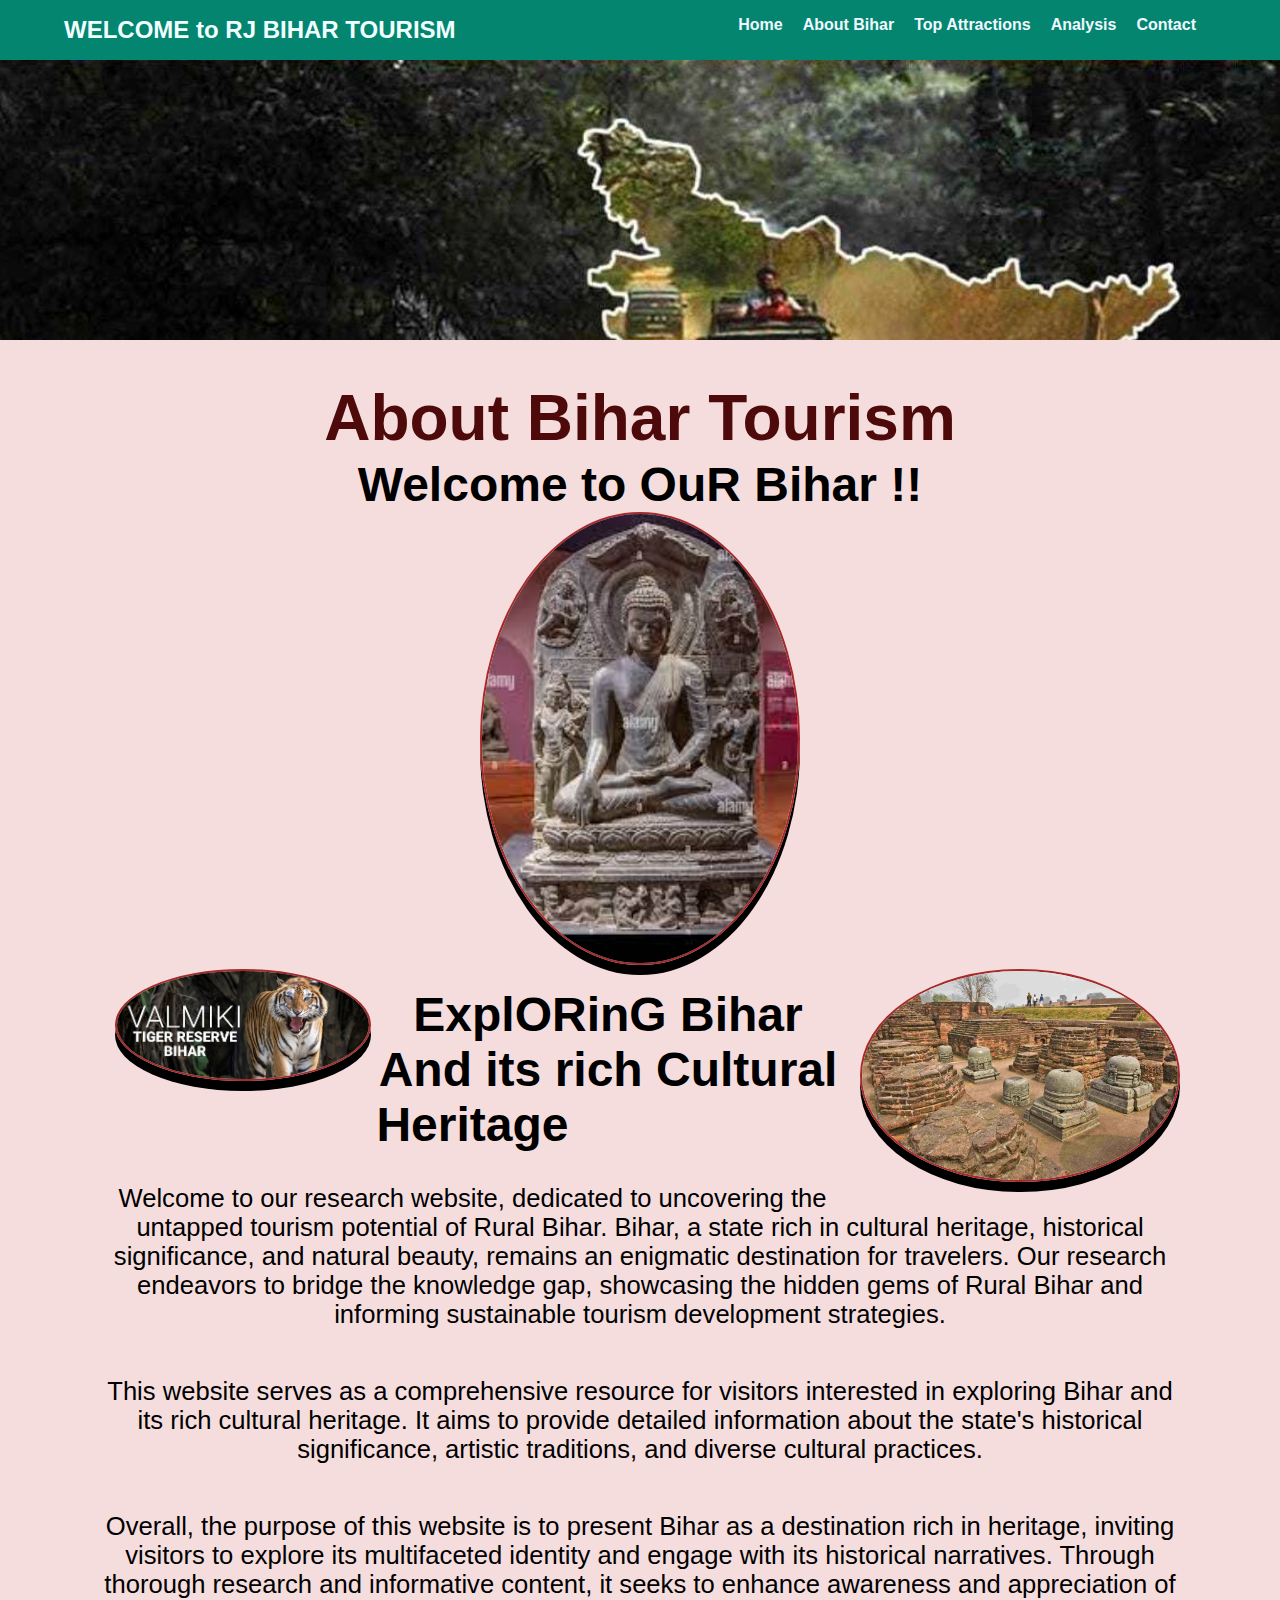
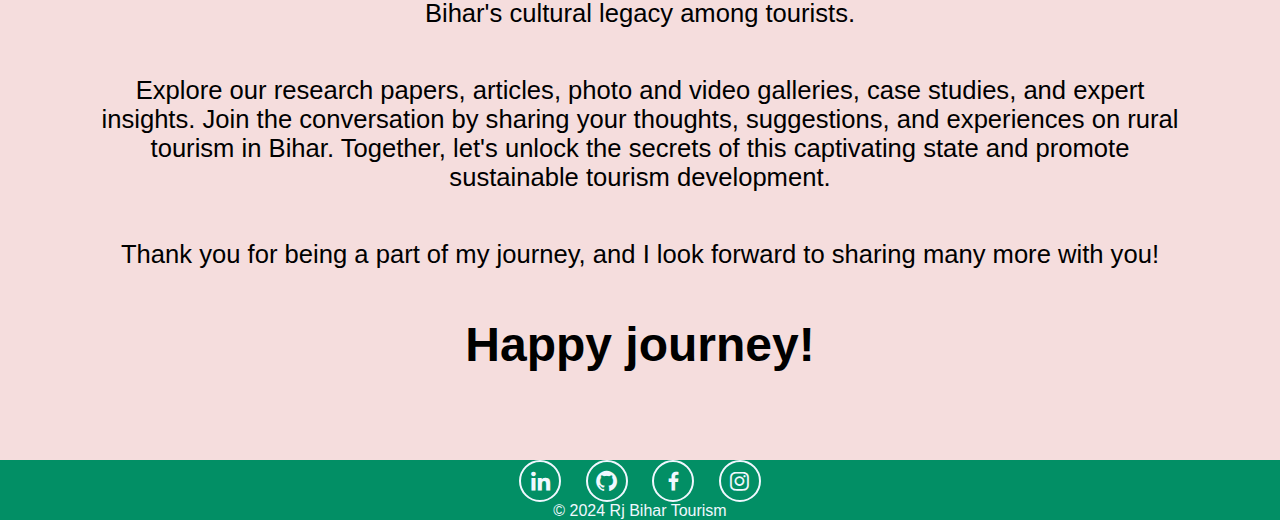
<file: about.html>
<!DOCTYPE html>
<html lang="en">

<head>
    <meta charset="UTF-8">
    <meta name="viewport" content="width=device-width, initial-scale=1.0">
    <link rel="stylesheet" href="https://cdnjs.cloudflare.com/ajax/libs/font-awesome/5.15.3/css/all.min.css">
    <link rel="stylesheet" href="rj.css">
    <link href='https://unpkg.com/boxicons@2.1.4/css/boxicons.min.css' rel='stylesheet'>
    <title> About</title>
</head>

<body>
    <header>
        <div class="container">
            <h1 class="logo">WELCOME to RJ BIHAR TOURISM</h1>
            
            <nav>
                <input type="checkbox" id="check">
                <label for="check" class="checkbtn">
                    <i class="fas fa-bars"></i>
                </label>
                <!-- <label class="logo">WELCOME to RJ BIHAR TOURISM</label> -->
                
                <ul >
                    <a href="index.html"><li>Home</li></a>
                    <a href="about.html"><li>About Bihar</li></a>
                    <a href="top_attractions.html"><li>Top Attractions</li></a>
                    <a href="analysis.html"><li>Analysis</li></a>
                    <a href="contact.html"><li>Contact</li></a>
                 </ul>
                 
        </nav>
    </div>
    </header>

    <!-- .........hero SECTION........ -->
    <section class="hero">
        <div class="hero-section"></div>
    </section>

    <section class="about" id="about">
        <div class="about-content">
            <h2 class="heading"> About Bihar Tourism</span>
            </h2>
            <h3 >Welcome to <strong>OuR Bihar</strong> !!<br></h3>
            <div class="about-img">
                <img src="buddha status.jpg" alt="About Image">
            </div>

                <div class="xy-img">
                    <img src="xy.jpg" alt="About Image">
                </div>
                <div class="xx-img">
                    <img src="valmiki.jpeg" alt="About Image">
                </div><br>
                <h3> ExplORinG Bihar <br> And its rich Cultural Heritage</h3>
                <p>Welcome to our research website, dedicated to uncovering the untapped tourism potential of Rural Bihar. Bihar, a state rich in cultural heritage, historical significance, and natural beauty, remains an enigmatic destination for travelers. Our research endeavors to bridge the knowledge gap, showcasing the hidden gems of Rural Bihar and informing sustainable tourism development strategies.
                  </p>
        <p>This website serves as a comprehensive resource for visitors interested in exploring Bihar and its rich cultural heritage. It aims to provide detailed information about the state's historical significance, artistic traditions, and diverse cultural practices.

        </p>
        <p>
            Overall, the purpose of this website is to present Bihar as a destination rich in heritage, inviting visitors to explore its multifaceted identity and engage with its historical narratives. Through thorough research and informative content, it seeks to enhance awareness and appreciation of Bihar's cultural legacy among tourists.
        </p>
        <p>Explore our research papers, articles, photo and video galleries, case studies, and expert insights. Join the conversation by sharing your thoughts, suggestions, and experiences on rural tourism in Bihar. Together, let's unlock the secrets of this captivating state and promote sustainable tourism development.
</p>
        
        <p>
            Thank you for being a part of my journey, and I look forward to sharing many more with you!
        </p>
        <p><h3>Happy journey!</h3></p>
        </div>



            </section>


                <footer class="footer">
                    <div class="social">
                        <a href="https://api.linkedin.com/login"><i class='bx bxl-linkedin'></i></a>
                        <a href="https://github.com/login?return_to=https%3A%2F%2Fgithub.com%2Ftopics%2Flogin"><i
                                class='bx bxl-github'></i></a>
                        <a href="https://en-gb.facebook.com/login.php/"><i class='bx bxl-facebook'></i></a>
                        <a
                            href="https://www.instagram.com/accounts/login/?next=https%3A%2F%2Fwww.instagram.com%2Faccounts%2Fonetap%2F%3F__coig_login%3D1"><i
                                class='bx bxl-instagram'></i></a>
                        <p class="copyright">&copy; 2024 Rj Bihar Tourism</p>
                    </div>
                </footer>
            
            </body>
            
            </html>
</file>
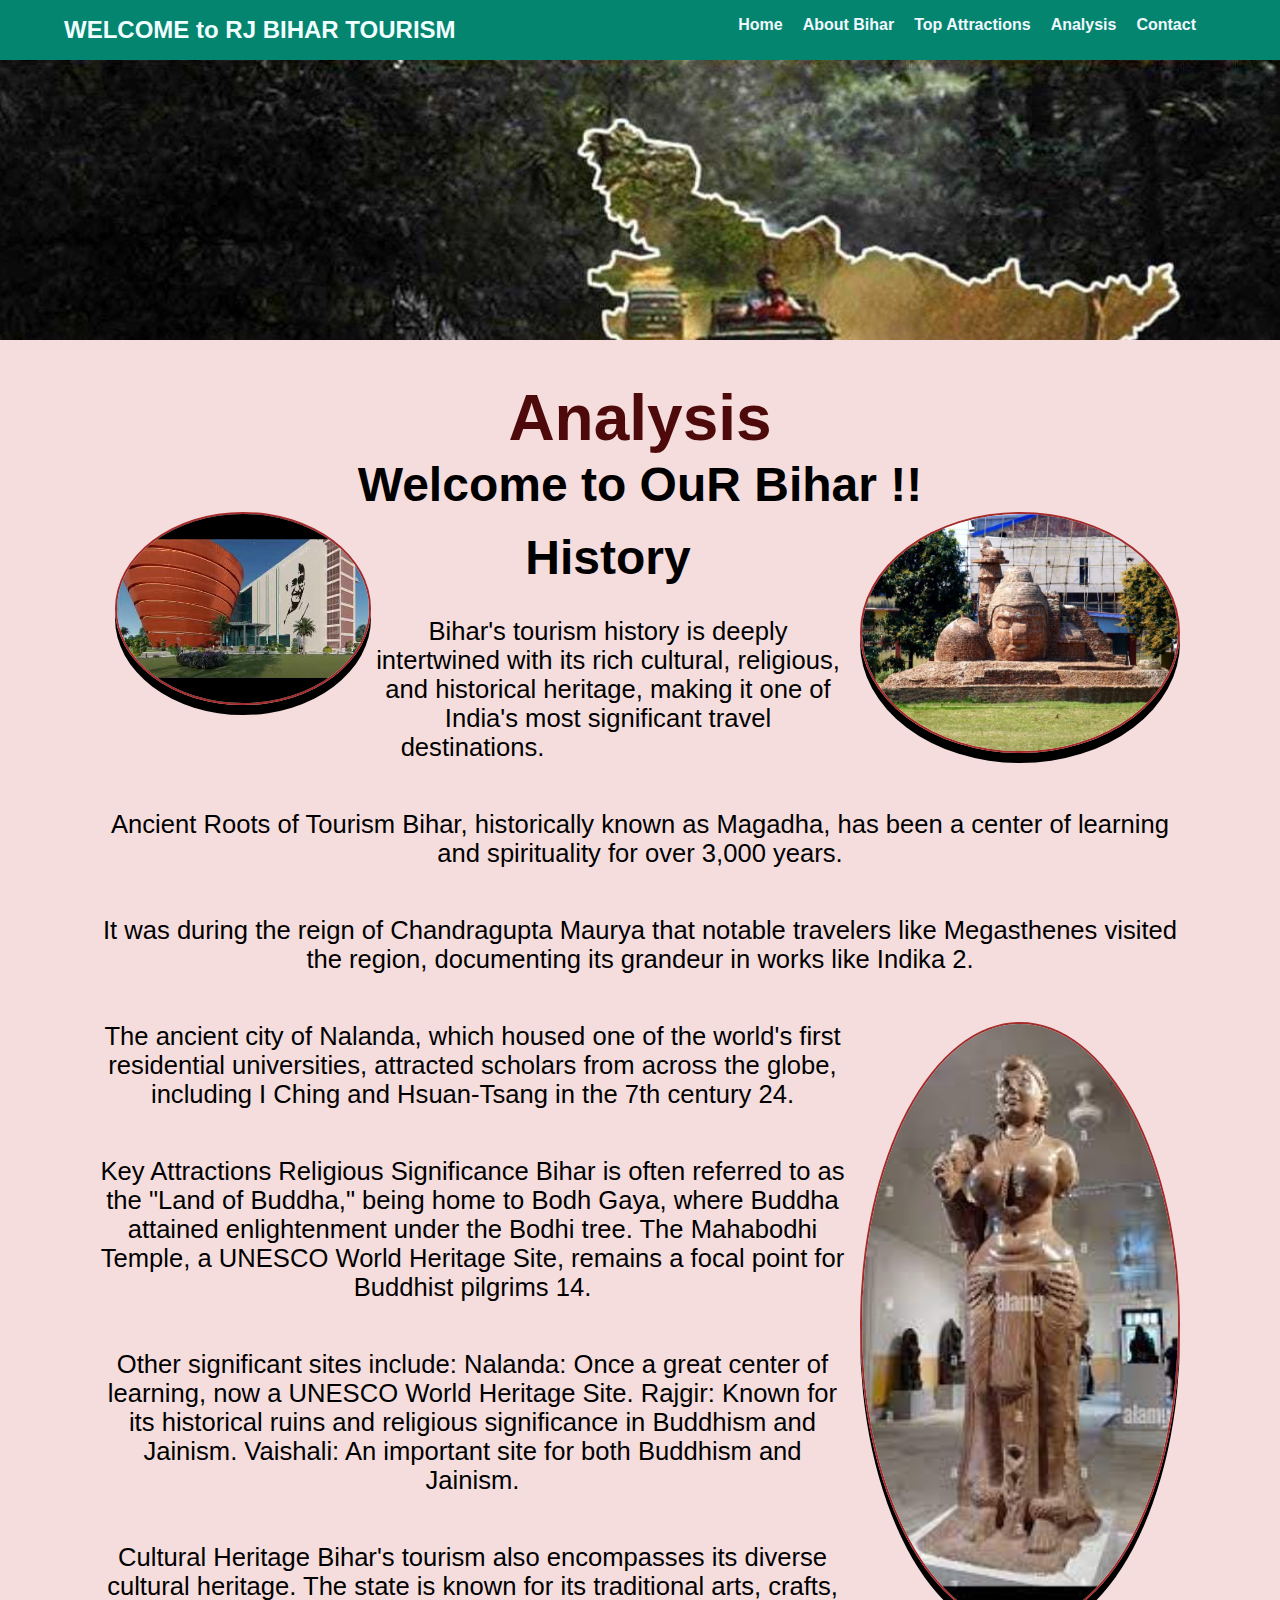
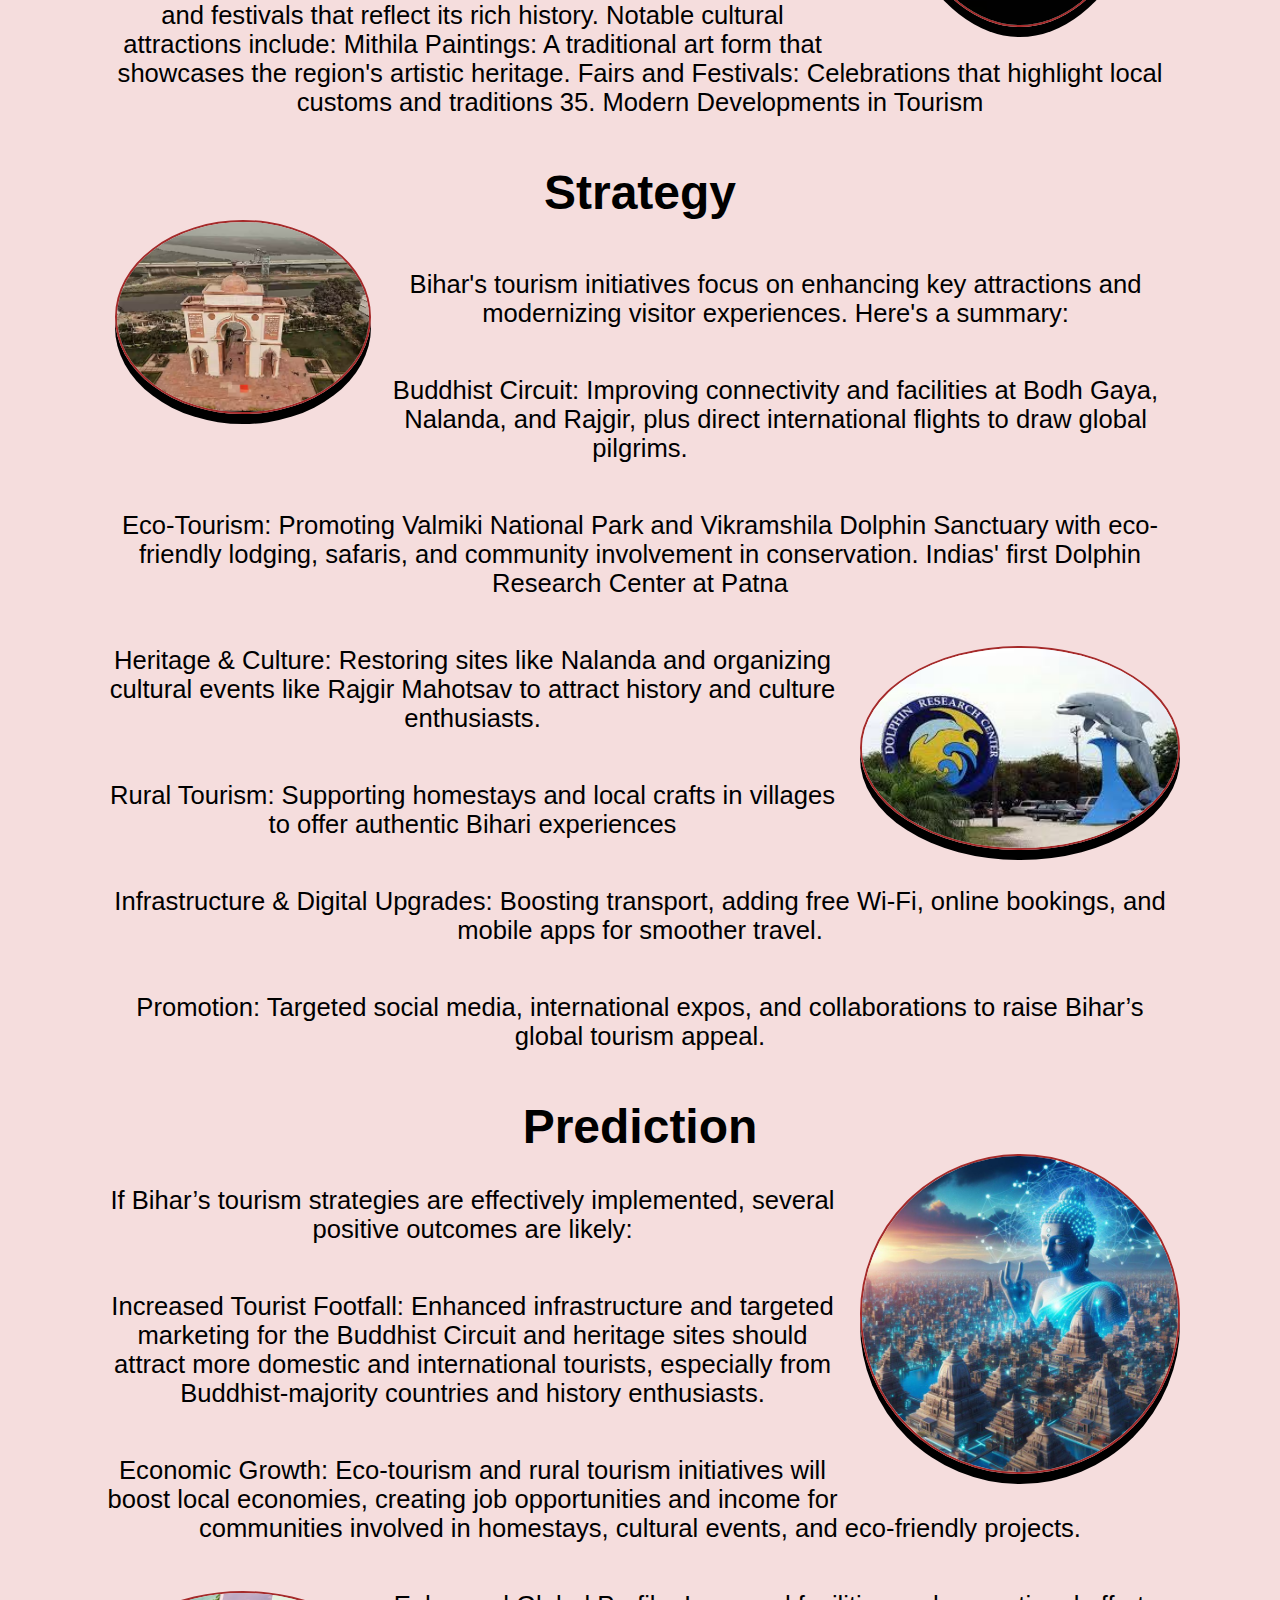
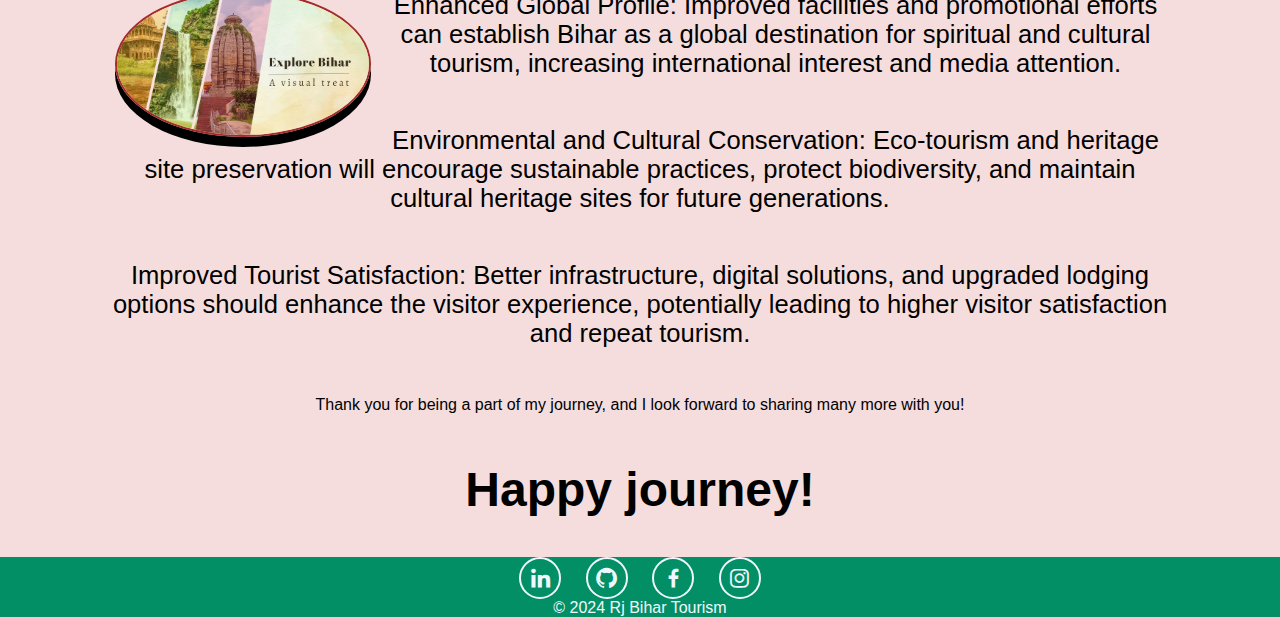
<file: analysis.html>
<!DOCTYPE html>
<html lang="en">

<head>
    <meta charset="UTF-8">
    <meta name="viewport" content="width=device-width, initial-scale=1.0">
    <link rel="stylesheet" href="https://cdnjs.cloudflare.com/ajax/libs/font-awesome/5.15.3/css/all.min.css">
    <link rel="stylesheet" href="rj.css">
    <link href='https://unpkg.com/boxicons@2.1.4/css/boxicons.min.css' rel='stylesheet'>
    <title> Analysis</title>
</head>

<body>
    <header>
        <div class="container">
            <h1 class="logo">WELCOME to RJ BIHAR TOURISM</h1>
            
            <nav>
                <input type="checkbox" id="check">
                <label for="check" class="checkbtn">
                    <i class="fas fa-bars"></i>
                </label>
                <!-- <label class="logo">WELCOME to RJ BIHAR TOURISM</label> -->
                
                <ul >
                    <a href="index.html"><li>Home</li></a>
                    <a href="about.html"><li>About Bihar</li></a>
                    <a href="top_attractions.html"><li>Top Attractions</li></a>
                    <a href="analysis.html"><li>Analysis</li></a>
                    <a href="contact.html"><li>Contact</li></a>
                 </ul>
                 
        </nav>
    </div>
    </header>

    <!-- .........hero SECTION........ -->
    <section class="hero">
        <div class="hero-section"></div>
    </section>

    <section class="about" id="about">
        <div class="about-content">
            <h2 class="heading"> Analysis</span>
            </h2>
            <h3 >Welcome to <strong>OuR Bihar</strong> !!<br></h3>
            <div class="xy-img">
                <img src="xx.jpg" alt="About Image">
            </div>
                
                <div class="xx-img">
                    <img src="bapu tower2.jpg" alt="About Image">
                </div><br>
                <h3> History</h3>
                <p>Bihar's tourism history is deeply intertwined with its rich cultural, religious, and historical heritage, making it one of India's most significant travel destinations.
                    </p>
                <p>Ancient Roots of Tourism
                    Bihar, historically known as Magadha, has been a center of learning and spirituality for over 3,000 years.</p>
                    <p>It was during the reign of Chandragupta Maurya that notable travelers like Megasthenes visited the region, documenting its grandeur in works like Indika 2.
                </p>
                <div class="xy-img">
                    <img src="mu.jpg" alt="About Image">
                </div>
                <p> The ancient city of Nalanda, which housed one of the world's first residential universities, attracted scholars from across the globe, including I Ching and Hsuan-Tsang in the 7th century 24.
                </p>
                    <P>Key Attractions
                    Religious Significance
                    Bihar is often referred to as the "Land of Buddha," being home to Bodh Gaya, where Buddha attained enlightenment under the Bodhi tree. The Mahabodhi Temple, a UNESCO World Heritage Site, remains a focal point for Buddhist pilgrims 14. 
                </p>
                <p>Other significant sites include:
                    Nalanda: Once a great center of learning, now a UNESCO World Heritage Site.
                    Rajgir: Known for its historical ruins and religious significance in Buddhism and Jainism.
                    Vaishali: An important site for both Buddhism and Jainism.
                    </p>
                    <p>Cultural Heritage
                        Bihar's tourism also encompasses its diverse cultural heritage. The state is known for its traditional arts, crafts, and festivals that reflect its rich history. Notable cultural attractions include:
                        Mithila Paintings: A traditional art form that showcases the region's artistic heritage.
                        Fairs and Festivals: Celebrations that highlight local customs and traditions 35.
                        Modern Developments in Tourism</p>
                <h3> Strategy</h3>
                <div class="xx-img">
                    <img src="sabhyatadarwar.avif" alt="About Image">
                </div><br>

        <p>
            Bihar's tourism initiatives focus on enhancing key attractions and modernizing visitor experiences. Here's a summary:

        </p>
        <p>Buddhist Circuit: Improving connectivity and facilities at Bodh Gaya, Nalanda, and Rajgir, plus direct international flights to draw global pilgrims.
        </p>

        <p>Eco-Tourism: Promoting Valmiki National Park and Vikramshila Dolphin Sanctuary with eco-friendly lodging, safaris, and community involvement in conservation.
        Indias' first Dolphin Research Center at Patna</p>
        <div class="xy-img">
            <img src="dolphin.jpg" alt="About Image">
        </div>
        <p>Heritage & Culture: Restoring sites like Nalanda and organizing cultural events like Rajgir Mahotsav to attract history and culture enthusiasts.
        </p>
        <p>Rural Tourism: Supporting homestays and local crafts in villages to offer authentic Bihari experiences</p>
        <p>Infrastructure & Digital Upgrades: Boosting transport, adding free Wi-Fi, online bookings, and mobile apps for smoother travel.
        </p>
        <p>Promotion: Targeted social media, international expos, and collaborations to raise Bihar’s global tourism appeal.</p>
        <p>
            <h3> Prediction</h3>
            <div class="xy-img">
                <img src="al.jpg" alt="About Image">
            </div>
            <p>If Bihar’s tourism strategies are effectively implemented, several positive outcomes are likely:
            </p>
            <p>Increased Tourist Footfall: Enhanced infrastructure and targeted marketing for the Buddhist Circuit and heritage sites should attract more domestic and international tourists, especially from Buddhist-majority countries and history enthusiasts.

            </p>
            <p>Economic Growth: Eco-tourism and rural tourism initiatives will boost local economies, creating job opportunities and income for communities involved in homestays, cultural events, and eco-friendly projects.
            </p>
            <div class="xx-img">
                <img src="exp.jpg" alt="About Image">
            </div>
            <p>Enhanced Global Profile: Improved facilities and promotional efforts can establish Bihar as a global destination for spiritual and cultural tourism, increasing international interest and media attention.
            </p>
            <p>
                Environmental and Cultural Conservation: Eco-tourism and heritage site preservation will encourage sustainable practices, protect biodiversity, and maintain cultural heritage sites for future generations.
                </p>
                <p>Improved Tourist Satisfaction: Better infrastructure, digital solutions, and upgraded lodging options should enhance the visitor experience, potentially leading to higher visitor satisfaction and repeat tourism.
                </p>
            Thank you for being a part of my journey, and I look forward to sharing many more with you!
        </p>
        
        <p><h3>Happy journey!</h3>
        </div>



            </section>


                <footer class="footer">
                    <div class="social">
                        <a href="https://api.linkedin.com/login"><i class='bx bxl-linkedin'></i></a>
                        <a href="https://github.com/login?return_to=https%3A%2F%2Fgithub.com%2Ftopics%2Flogin"><i
                                class='bx bxl-github'></i></a>
                        <a href="https://en-gb.facebook.com/login.php/"><i class='bx bxl-facebook'></i></a>
                        <a
                            href="https://www.instagram.com/accounts/login/?next=https%3A%2F%2Fwww.instagram.com%2Faccounts%2Fonetap%2F%3F__coig_login%3D1"><i
                                class='bx bxl-instagram'></i></a>
                        <p class="copyright">&copy; 2024 Rj Bihar Tourism</p>
                    </div>
                </footer>
            
            </body>
            
            </html>
</file>
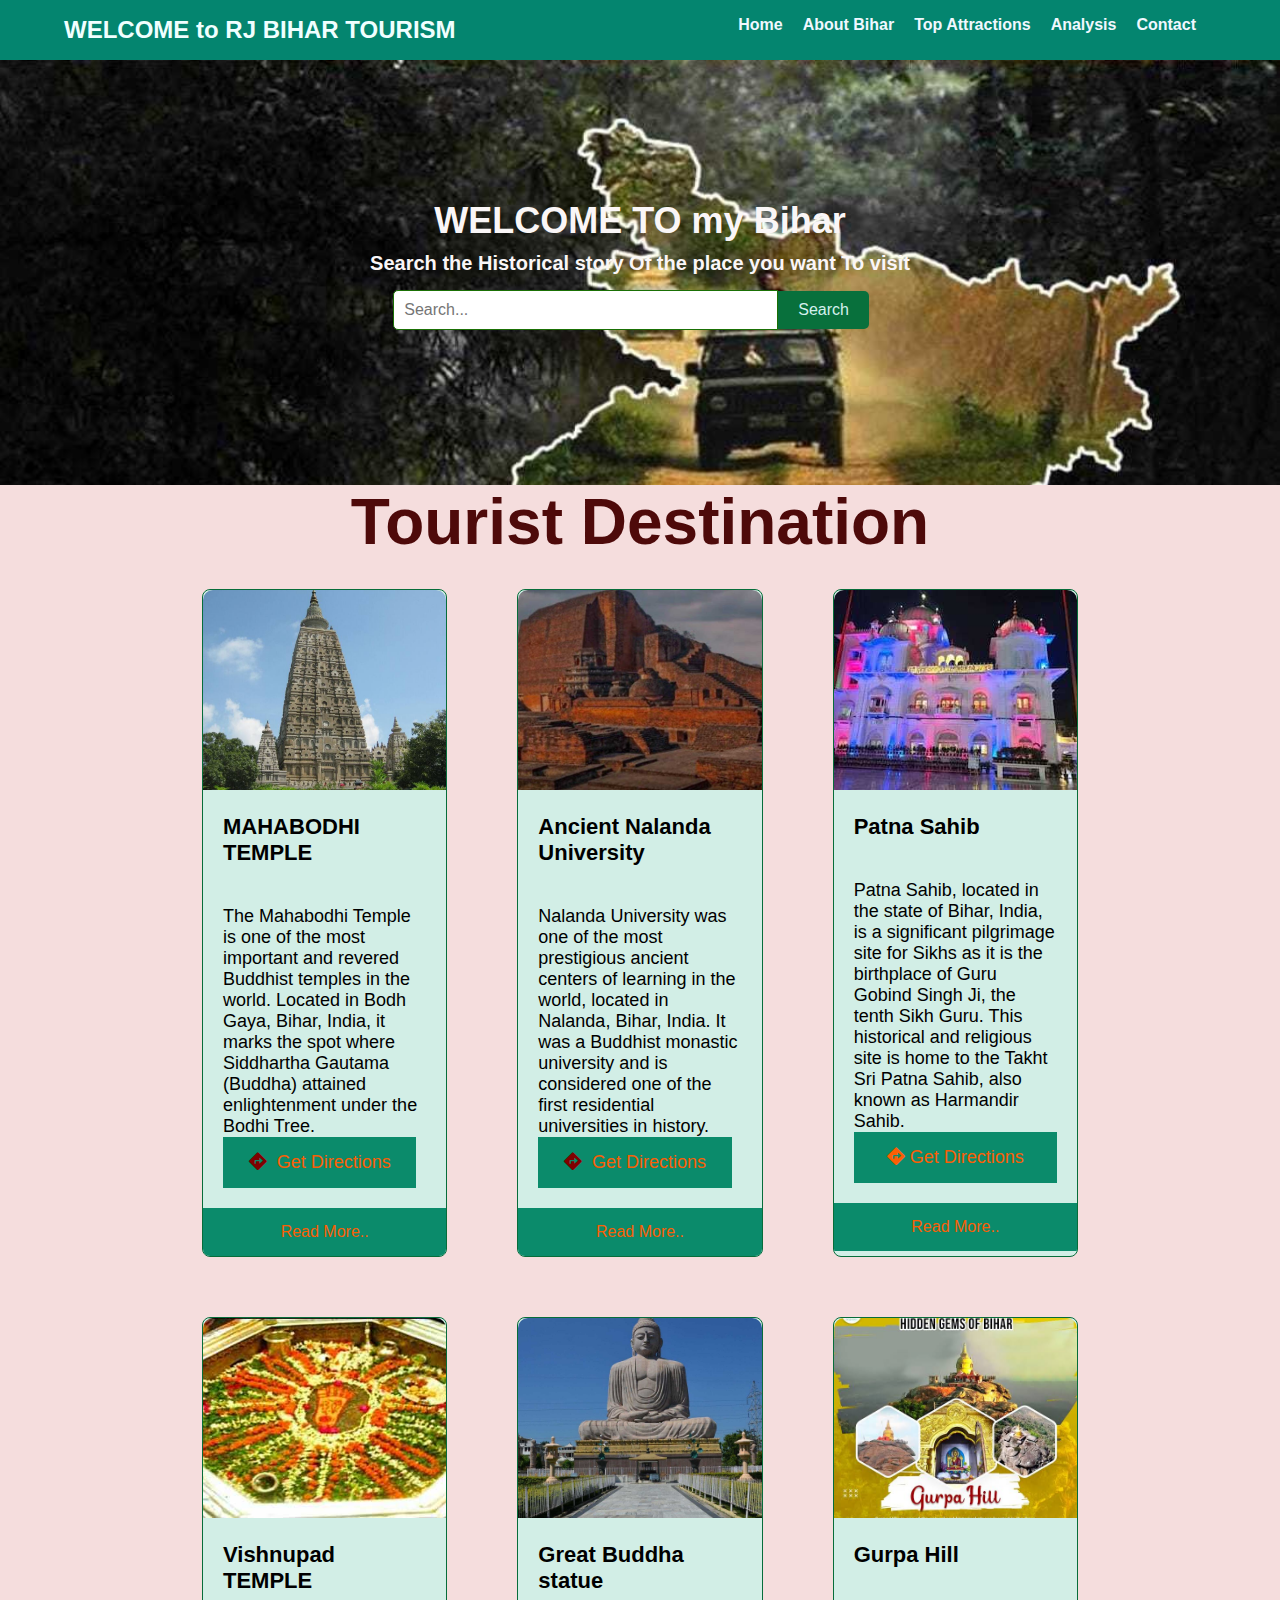
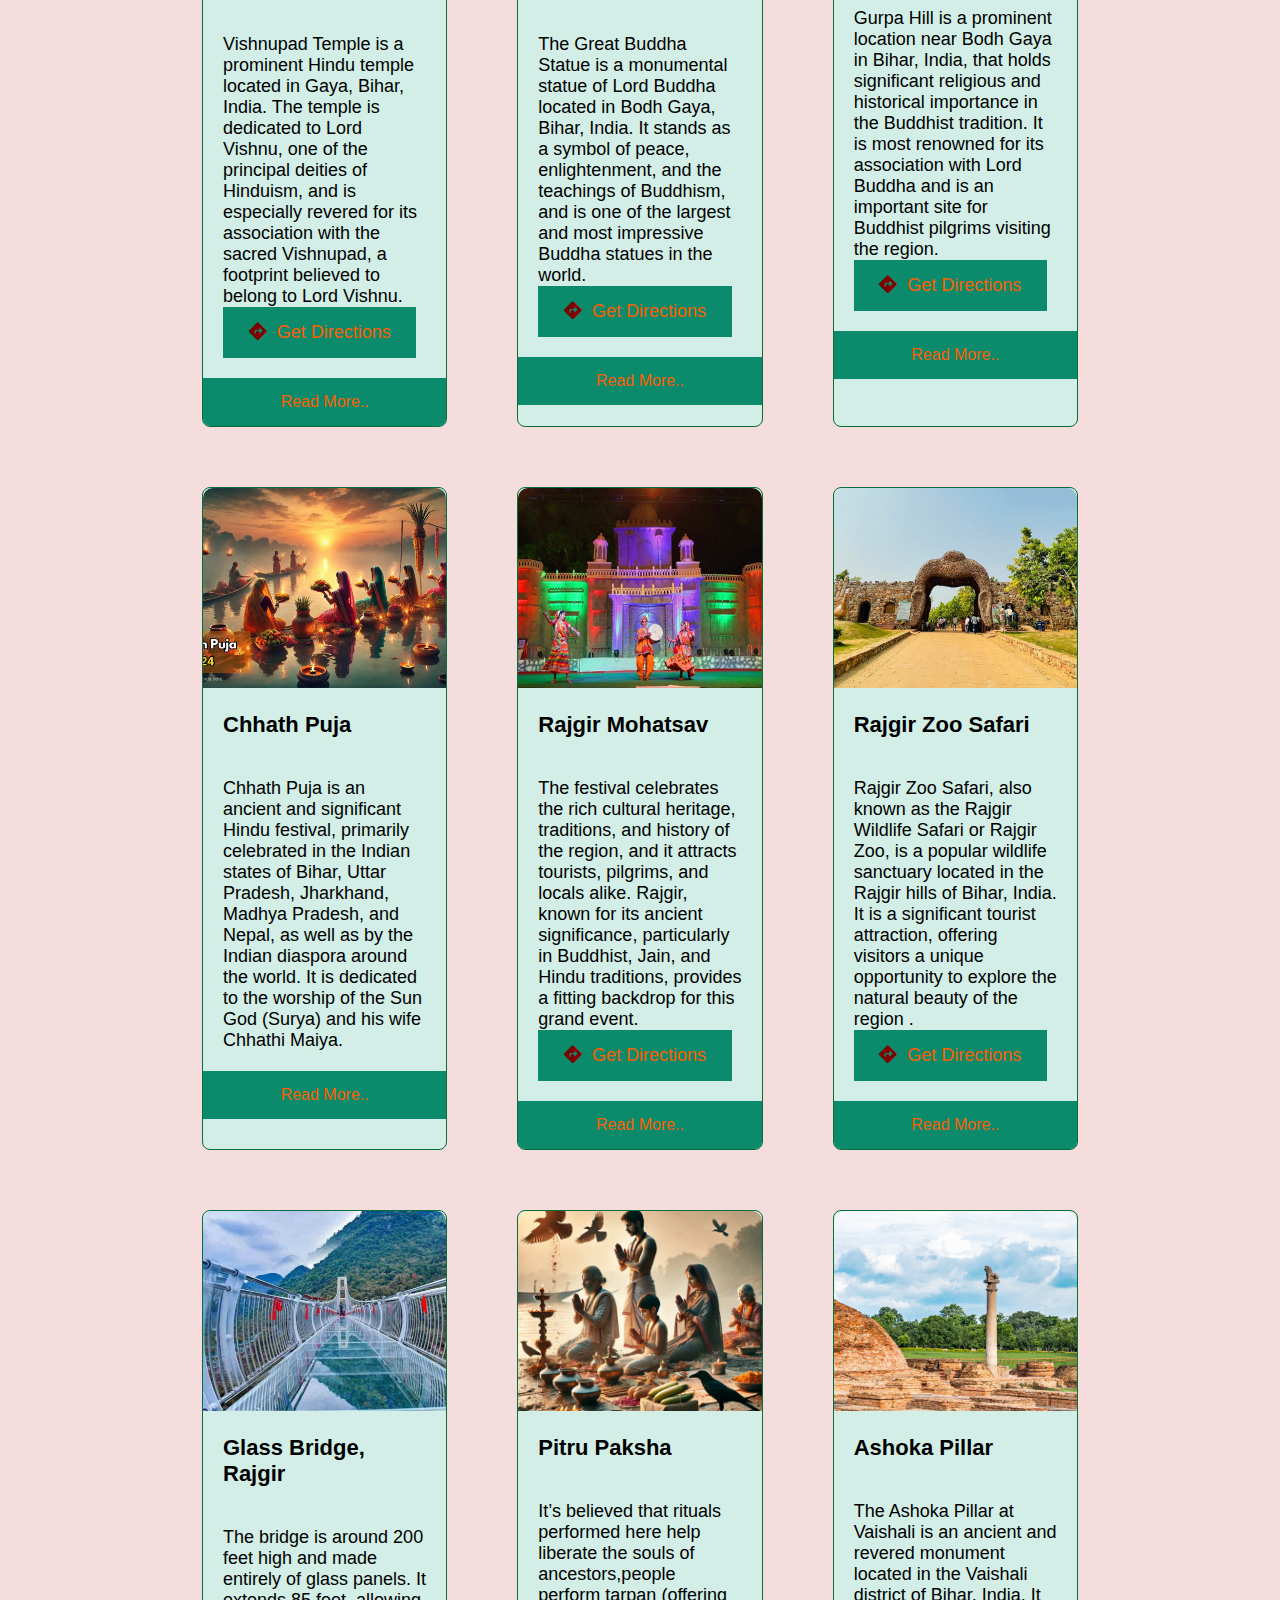
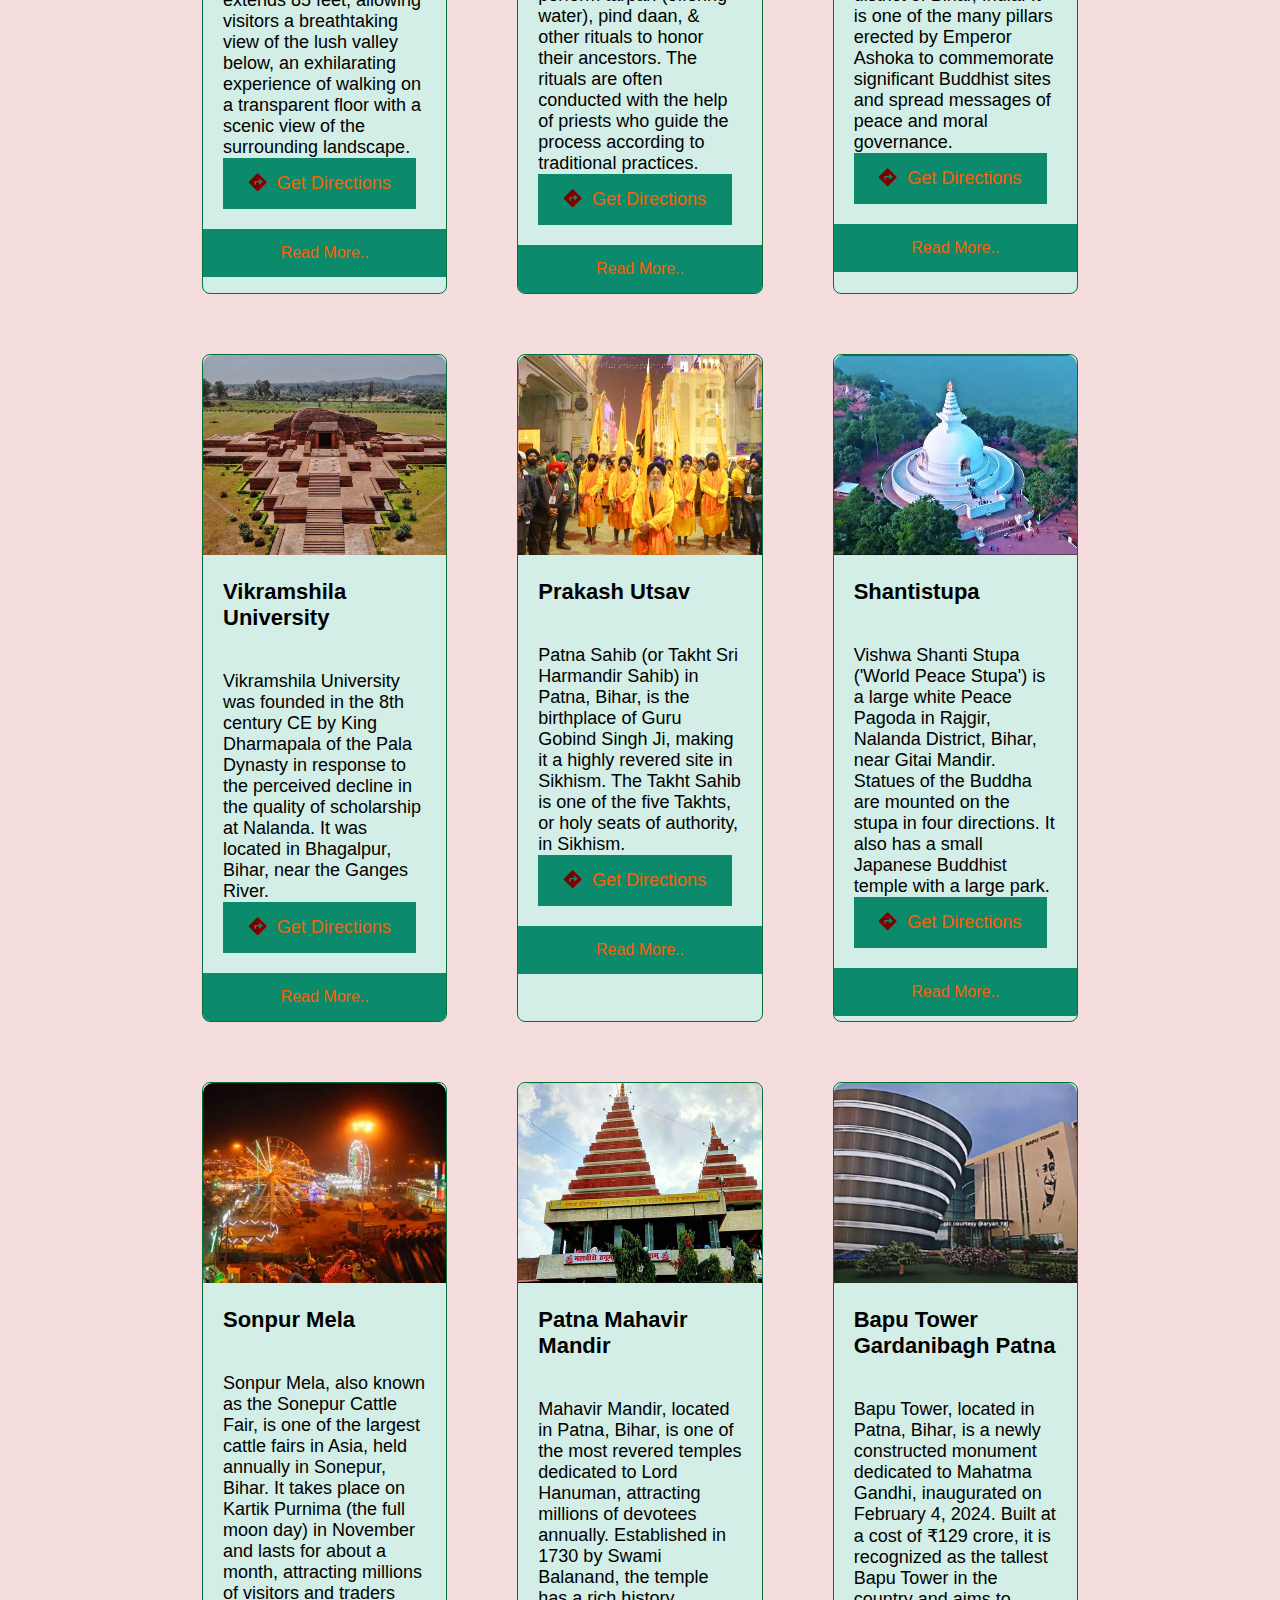
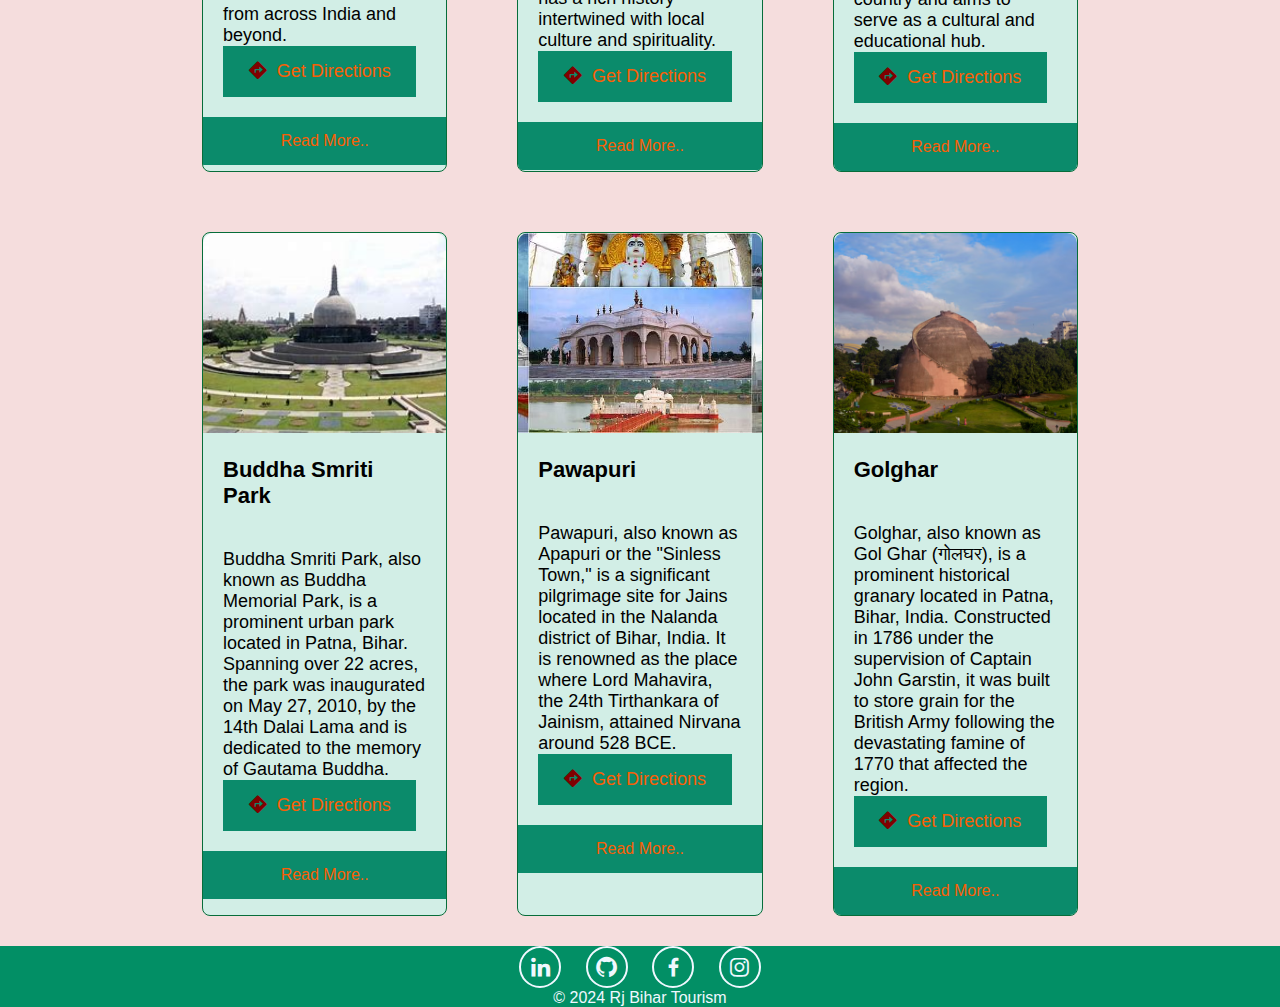
<file: top_attractions.html>
<!DOCTYPE html>
<html lang="en">

<head>
    <meta charset="UTF-8">
    <meta name="viewport" content="width=device-width, initial-scale=1.0">
    <link rel="stylesheet" href="https://cdnjs.cloudflare.com/ajax/libs/font-awesome/5.15.3/css/all.min.css">
    <link rel="stylesheet" href="rj.css">
    <link href='https://unpkg.com/boxicons@2.1.4/css/boxicons.min.css' rel='stylesheet'>
    <title>Top Attractions</title>
</head>

<body>
    <header>
        <div class="container">
            <h1 class="logo">WELCOME to RJ BIHAR TOURISM</h1>
            
            <nav>
                <input type="checkbox" id="check">
                <label for="check" class="checkbtn">
                    <i class="fas fa-bars"></i>
                </label>
                <!-- <label class="logo">WELCOME to RJ BIHAR TOURISM</label> -->
                
                <ul >
                    <a href="index.html"><li>Home</li></a>
                    <a href="about.html"><li>About Bihar</li></a>
                    <a href="top_attractions.html"><li>Top Attractions</li></a>
                    <a href="analysis.html"><li>Analysis</li></a>
                    <a href="contact.html"><li>Contact</li></a>
                 </ul>
                 
        </nav>
    </div>
    </header>

    <!-- .........hero SECTION........ -->
    <section class="hero">
        <div class="hero-section">
            <h2><b>WELCOME TO my Bihar</b></h2>
            <P><b>Search the Historical story Of the place you want To visit</b></P>
            <form id="searchForm" action="https://www.google.com/search" method="get">
                <input type="search" id="query" name="q" placeholder="Search..." aria-label="Search through site content">
                <button type="submit">Search</button>
            </form>
            
        </div>
       
    </section>
    

    <!-- .........top attractions SECTION........ -->



    <section class="Destination">
        <h1 class="heading">Tourist Destination</h1>
        <div class="Destination-section">
            <div class="Destination-card">
                <img src="./MAHABODHI.jpg" >
                <h2>MAHABODHI TEMPLE</h2>
                <p>The Mahabodhi Temple is one of the most important and revered Buddhist temples in the world. Located in Bodh Gaya, Bihar, India, it marks the spot where Siddhartha Gautama (Buddha) attained enlightenment under the Bodhi Tree.
                    <a href="https://www.google.com/maps/dir//Bodh+Gaya,+Bihar+824231/@24.6958997,84.9090177,12z/data=!4m8!4m7!1m0!1m5!1m1!1s0x39f32c5b4bd80877:0xf8dd2e286fa80c97!2m2!1d84.9914193!2d24.6959222?entry=ttu&g_ep=EgoyMDI0MTExMC4wIKXMDSoASAFQAw%3D%3D"  class="get-directions">
                        <i class="fas fa-directions"></i> Get Directions
                    </a></p>
                <a href="MAHABODHI.pdf"> Read More..</a>
            </div>

            <div class="Destination-card">
                <img src="./nalanda.jpg" >
                <h2>Ancient Nalanda University</h2>
                <p>Nalanda University was one of the most prestigious ancient centers of learning in the world, located in Nalanda, Bihar, India. It was a Buddhist monastic university and is considered one of the first residential universities in history.
                    <a href=https://www.google.com/maps/place/Nalanda+University/@25.5940418,85.1375466,3a,75y,90t/data=!3m8!1e2!3m6!1sAF1QipPfR6wQpS7fF2hiSOCfAf_jU7kT9XTHrsBAU3rw!2e10!3e12!6shttps:%2F%2Flh5.googleusercontent.com%2Fp%2FAF1QipPfR6wQpS7fF2hiSOCfAf_jU7kT9XTHrsBAU3rw%3Dw86-h114-k-no!7i3072!8i4096!4m7!3m6!1s0x39ed586fffffffff:0x5ff57144101f8ee0!8m2!3d25.5940953!4d85.1375483!10e5!16s%2Fg%2F11f4l9vb5k?entry=ttu&g_ep=EgoyMDI0MTExMC4wIKXMDSoASAFQAw%3D%3D
                        class="get-directions">
                        <i class="fas fa-directions"></i> Get Directions
                    </a> </p>
                <a href="Nalanda.pdf"> Read More..</a>
            </div>
            <div class="Destination-card">
                <img src="./gurudwara.jpg" >
                <h2>Patna Sahib</h2>
                <p>Patna Sahib, located in the state of Bihar, India, is a significant pilgrimage site for Sikhs as it is the birthplace of Guru Gobind Singh Ji, the tenth Sikh Guru. This historical and religious site is home to the Takht Sri Patna Sahib, also known as Harmandir Sahib.
                    <a href="https://www.google.com/maps/place/Patna+Sahib,+Jhauganj,+Hajiganj,+Patna,+Bihar+800008/@25.5963585,85.2298619,17z/data=!3m1!4b1!4m6!3m5!1s0x39ed5f78218459a1:0x9d6eff0ca6c7edd1!8m2!3d25.5960176!4d85.2298706!16s%2Fg%2F11f3d7sxkd?entry=ttu&g_ep=EgoyMDI0MTExMC4wIKXMDSoASAFQAw%3D%3D
                        class="get-directions">
                        <i class="fas fa-directions"></i> Get Directions
                    </a> </p>
                <a href="patna sahib.pdf"> Read More..</a>
            </div>
            <div class="Destination-card">
                <img src="./VISHNUPAD.jpg" >
                <h2>Vishnupad TEMPLE</h2>
                <p>Vishnupad Temple is a prominent Hindu temple located in Gaya, Bihar, India. The temple is dedicated to Lord Vishnu, one of the principal deities of Hinduism, and is especially revered for its association with the sacred Vishnupad, a footprint believed to belong to Lord Vishnu.
                    <a href="https://www.google.com/maps/dir//Chand+Chaura,+Gaya,+Bihar+823001/@24.7773807,84.9268538,12z/data=!4m8!4m7!1m0!1m5!1m1!1s0x39f32b956601d2c3:0x87018dc46f7c53de!2m2!1d85.0092553!2d24.7774032?entry=ttu&g_ep=EgoyMDI0MTExMC4wIKXMDSoASAFQAw%3D%3D"
                        class="get-directions">
                        <i class="fas fa-directions"></i> Get Directions
                    </a> </p>
                <a href="vishnu.pdf"> Read More..</a>
            </div>
            <div class="Destination-card">
                <img src="./BUDDHASTUP.jpg" >
                <h2>Great Buddha statue</h2>
                <p>The Great Buddha Statue is a monumental statue of Lord Buddha located in Bodh Gaya, Bihar, India. It stands as a symbol of peace, enlightenment, and the teachings of Buddhism, and is one of the largest and most impressive Buddha statues in the world.
                    <a href="https://www.google.com/maps/dir/25.5955281,85.1368911/great+buddha+(bodh+gaya)/@25.1441504,84.3753999,9z/data=!3m1!4b1!4m9!4m8!1m1!4e1!1m5!1m1!1s0x39f32c5859830987:0xf2d1c9c0a57878e5!2m2!1d84.9819433!2d24.6903883?entry=ttu&g_ep=EgoyMDI0MTExMC4wIKXMDSoASAFQAw%3D%3D"
                        class="get-directions">
                        <i class="fas fa-directions"></i> Get Directions
                    </a> </p>
                <a href="great buddha.pdf"> Read More..</a>
            </div>
            <div class="Destination-card">
                <img src="./gurpahill.jpg" >
                <h2>Gurpa Hill</h2>
                <p>Gurpa Hill is a prominent location near Bodh Gaya in Bihar, India, that holds significant religious and historical importance in the Buddhist tradition. It is most renowned for its association with Lord Buddha and is an important site for Buddhist pilgrims visiting the region.
                    <a href="https://www.google.com/maps/place/Gurpa,+Bihar/@24.5629221,85.2911138,16z/data=!3m1!4b1!4m6!3m5!1s0x39f3166c6f3e57a7:0x8359ec74486a04b5!8m2!3d24.5624776!4d85.2968171!16s%2Fg%2F1tgyv37z?entry=ttu&g_ep=EgoyMDI0MTExMC4wIKXMDSoASAFQAw%3D%3D"
                        class="get-directions">
                        <i class="fas fa-directions"></i> Get Directions
                    </a> </p>
                <a href="gurpa.pdf"> Read More..</a>
            </div>
            <div class="Destination-card">
                <img src="./chhath-puja-2024-celebration.jpg.webp" >
                <h2>Chhath Puja</h2>
                <p>Chhath Puja is an ancient and significant Hindu festival, primarily celebrated in the Indian states of Bihar, Uttar Pradesh, Jharkhand, Madhya Pradesh, and Nepal, as well as by the Indian diaspora around the world. It is dedicated to the worship of the Sun God (Surya) and his wife Chhathi Maiya.</p>
                <a href="chhath.pdf"> Read More..</a>
            </div>
            <div class="Destination-card">
                <img src="./rajgir.jpg" >
                <h2>Rajgir Mohatsav</h2>
                <p> The festival celebrates the rich cultural heritage, traditions, and history of the region, and it attracts tourists, pilgrims, and locals alike. Rajgir, known for its ancient significance, particularly in Buddhist, Jain, and Hindu traditions, provides a fitting backdrop for this grand event. 
                    <a href="https://www.google.com/maps/place/Rajgir,+Bihar/@25.0112059,85.3828704,13z/data=!4m6!3m5!1s0x39f2eff4cd5ebae5:0xb1784d0c433cd2b7!8m2!3d25.0261746!4d85.4173739!16zL20vMDN0aHlx?entry=ttu&g_ep=EgoyMDI0MTExMC4wIKXMDSoASAFQAw%3D%3D"
                        class="get-directions">
                        <i class="fas fa-directions"></i> Get Directions
                    </a></p>
                <a href="rajgir mohatsav.pdf"> Read More..</a>
            </div>
            <div class="Destination-card">
                <img src="./rajgirzoosafari.jpg" >
                <h2>Rajgir Zoo Safari</h2>
                <p>Rajgir Zoo Safari, also known as the Rajgir Wildlife Safari or Rajgir Zoo, is a popular wildlife sanctuary located in the Rajgir hills of Bihar, India. It is a significant tourist attraction, offering visitors a unique opportunity to explore the natural beauty of the region 
                    .<a href="https://www.google.com/maps/place/RAJGIR+WILDLIFE+SAFARI/@24.9999274,85.4217006,17z/data=!3m1!4b1!4m6!3m5!1s0x39f2e590dcf3d997:0x29130801dafb8128!8m2!3d24.9999274!4d85.4242755!16s%2Fg%2F11fmh3y_r9?entry=ttu&g_ep=EgoyMDI0MTExMC4wIKXMDSoASAFQAw%3D%3D"
                        class="get-directions">
                        <i class="fas fa-directions"></i> Get Directions
                    </a></p>
                <a href="rajgir zoo safari.pdf"> Read More..</a>
            </div>
            <div class="Destination-card">
                <img src="./glass bridge.webp" >
                <h2>Glass Bridge, Rajgir</h2>
                <p>The bridge is around 200 feet high and made entirely of glass panels. It extends 85 feet, allowing visitors a breathtaking view of the lush valley below, an exhilarating experience of walking on a transparent floor with a scenic view of the surrounding landscape.
                    <a href="https://www.google.com/maps/search/glass+bridge+rajgir/@25.0010753,85.3595954,13z/data=!3m1!4b1?entry=ttu&g_ep=EgoyMDI0MTExMC4wIKXMDSoASAFQAw%3D%3D"
                        class="get-directions">
                        <i class="fas fa-directions"></i> Get Directions
                    </a></p>
                <a href="glass bridge.pdf"> Read More..</a>
            </div>
            <div class="Destination-card">
                <img src="./pitr2.webp" >
                <h2>Pitru Paksha</h2>
                <p> It’s believed that rituals performed here help liberate the souls of ancestors,people perform tarpan (offering water), pind daan, & other rituals to honor their ancestors. The rituals are often conducted with the help of priests who guide the process according to traditional practices.
                     <a href="https://www.google.com/maps/place/Gaya,+Bihar/@24.7833106,84.940881,13z/data=!3m1!4b1!4m6!3m5!1s0x39f32a440a1b3c1f:0xcef6b223bdbf34a6!8m2!3d24.7913957!4d85.0002336!16zL20vMDRyODA2?entry=ttu&g_ep=EgoyMDI0MTExMC4wIKXMDSoASAFQAw%3D%3D"
                        class="get-directions">
                        <i class="fas fa-directions"></i> Get Directions
                    </a></p>
                <a href="pitr.pdf"> Read More..</a>
            </div>
            <div class="Destination-card">
                <img src="./ashoka-pillar-vaishali-2-thumbnail.jpg" >
                <h2>Ashoka Pillar</h2>
                <p>The Ashoka Pillar at Vaishali is an ancient and revered monument located in the Vaishali district of Bihar, India. It is one of the many pillars erected by Emperor Ashoka to commemorate significant Buddhist sites and spread messages of peace and moral governance.
                    <a href="https://www.google.com/maps/place/Ashokan+Pillar/@26.0139979,85.1064358,17z/data=!3m1!4b1!4m6!3m5!1s0x39ed39d658af5f73:0xc68ac77967155eb6!8m2!3d26.0139979!4d85.1090107!16s%2Fg%2F119ts2n3c?entry=ttu&g_ep=EgoyMDI0MTExMC4wIKXMDSoASAFQAw%3D%3D"
                        class="get-directions">
                        <i class="fas fa-directions"></i> Get Directions
                    </a></p>
                <a href="ashoka.pdf"> Read More..</a>
            </div>
            <div class="Destination-card">
                <img src="./vikramshila.webp" >
                <h2>Vikramshila University</h2>
                <p>Vikramshila University was founded in the 8th century CE by King Dharmapala of the Pala Dynasty in response to the perceived decline in the quality of scholarship at Nalanda. It was located in Bhagalpur, Bihar, near the Ganges River.
                    <a href="https://www.google.com/maps/search/vikramshila+university/@25.3232906,87.2820788,17z/data=!3m1!4b1?entry=ttu&g_ep=EgoyMDI0MTExMC4wIKXMDSoASAFQAw%3D%3D"
                        class="get-directions">
                        <i class="fas fa-directions"></i> Get Directions
                    </a></p>
                <a href="vikram.pdf"> Read More..</a>
            </div>
            <div class="Destination-card">
                <img src="./Prakash.jpg" >
                <h2>Prakash Utsav</h2>
                <p>Patna Sahib (or Takht Sri Harmandir Sahib) in Patna, Bihar, is the birthplace of Guru Gobind Singh Ji, making it a highly revered site in Sikhism. The Takht Sahib is one of the five Takhts, or holy seats of authority, in Sikhism.
                    <a href="https://www.google.com/maps/place/Patna,+Bihar/@25.6079451,84.9782317,11z/data=!3m1!4b1!4m6!3m5!1s0x39f29937c52d4f05:0x831a0e05f607b270!8m2!3d25.5940947!4d85.1375645!16zL20vMDI3d3Zi?entry=ttu&g_ep=EgoyMDI0MTExMC4wIKXMDSoASAFQAw%3D%3D"
                        class="get-directions">
                        <i class="fas fa-directions"></i> Get Directions
                    </a></p>
                <a href="prakash parv.pdf"> Read More..</a>
            </div>
            <div class="Destination-card">
                <img src="./shantistup.jpg" >
                <h2>Shantistupa</h2>
                <p>Vishwa Shanti Stupa ('World Peace Stupa') is a large white Peace Pagoda in Rajgir, Nalanda District, Bihar, near Gitai Mandir. Statues of the Buddha are mounted on the stupa in four directions. It also has a small Japanese Buddhist temple with a large park.
                    <a href="https://www.google.com/maps/place/Viswa+Shanti+Stupa+Rajgir/@25.00444,85.4419466,17z/data=!3m1!4b1!4m6!3m5!1s0x39f2fab6e4534f29:0x7cd047fd3d49e4e!8m2!3d25.00444!4d85.4445215!16s%2Fg%2F1hm5qjj3l?entry=ttu&g_ep=EgoyMDI0MTExMC4wIKXMDSoASAFQAw%3D%3D"
                        class="get-directions">
                        <i class="fas fa-directions"></i> Get Directions
                    </a> </p>
                <a href="shanti stupa.pdf"> Read More..</a>
            </div>
            <div class="Destination-card">
                <img src="./savan.jpg" >
                <h2>Sonpur Mela</h2>
                <p>Sonpur Mela, also known as the Sonepur Cattle Fair, is one of the largest cattle fairs in Asia, held annually in Sonepur, Bihar. It takes place on Kartik Purnima (the full moon day) in November and lasts for about a month, attracting millions of visitors and traders from across India and beyond.
                    <a href="https://www.google.com/maps/search/sonepur+mela/@25.6895245,85.1729168,15z/data=!3m1!4b1?entry=ttu&g_ep=EgoyMDI0MTExMC4wIKXMDSoASAFQAw%3D%3D"
                        class="get-directions">
                        <i class="fas fa-directions"></i> Get Directions
                    </a> </p>
                <a href="sonpur.pdf"> Read More..</a>
            </div>
            <div class="Destination-card">
                <img src="./mahavir.jpg" >
                <h2>Patna Mahavir Mandir</h2>
                <p>Mahavir Mandir, located in Patna, Bihar, is one of the most revered temples dedicated to Lord Hanuman, attracting millions of devotees annually. Established in 1730 by Swami Balanand, the temple has a rich history intertwined with local culture and spirituality.
                    <a href="https://www.google.com/maps/search/mahavir+mandir+patna/@25.5940923,85.1272637,14z/data=!3m1!4b1?entry=ttu&g_ep=EgoyMDI0MTExMC4wIKXMDSoASAFQAw%3D%3D"
                        class="get-directions">
                        <i class="fas fa-directions"></i> Get Directions
                    </a> </p>
                <a href="mahavirmandir.pdf"> Read More..</a>
            </div>
            <div class="Destination-card">
                <img src="./bapu tower.jpeg" >
                <h2>Bapu Tower Gardanibagh Patna</h2>
                <p>Bapu Tower, located in Patna, Bihar, is a newly constructed monument dedicated to Mahatma Gandhi, inaugurated on February 4, 2024. Built at a cost of ₹129 crore, it is recognized as the tallest Bapu Tower in the country and aims to serve as a cultural and educational hub.
                     <a href="https://www.google.com/maps/place/BAPU+TOWER,Patna/@25.5921931,85.1111889,17z/data=!3m1!4b1!4m6!3m5!1s0x39ed590020fe7f8f:0xfe60ceb48c1391c4!8m2!3d25.5921931!4d85.1137638!16s%2Fg%2F11vq0yry96?entry=ttu&g_ep=EgoyMDI0MTExMC4wIKXMDSoASAFQAw%3D%3D"
                        class="get-directions">
                        <i class="fas fa-directions"></i> Get Directions
                    </a></p>
                <a href="bapu tower.pdf"> Read More..</a>
            </div>
            <div class="Destination-card">
                <img src="./buddha smriti park.jpg" >
                <h2>Buddha Smriti Park</h2>
                <p>Buddha Smriti Park, also known as Buddha Memorial Park, is a prominent urban park located in Patna, Bihar. Spanning over 22 acres, the park was inaugurated on May 27, 2010, by the 14th Dalai Lama and is dedicated to the memory of Gautama Buddha.
                    <a href="https://www.google.com/maps/place/Buddha+Smriti+Park/@25.6067139,85.1335753,17z/data=!3m1!4b1!4m6!3m5!1s0x39ed58429528a9f1:0x7dc52c62fffa32a2!8m2!3d25.6067139!4d85.1361502!16s%2Fm%2F0wblz4t?entry=ttu&g_ep=EgoyMDI0MTExMC4wIKXMDSoASAFQAw%3D%3D"
                        class="get-directions">
                        <i class="fas fa-directions"></i> Get Directions
                    </a> </p>
                <a href="buddha park.pdf"> Read More..</a>
            </div>
            <div class="Destination-card">
                <img src="./pawapuri.avif" >
                <h2>Pawapuri</h2>
                <p>Pawapuri, also known as Apapuri or the "Sinless Town," is a significant pilgrimage site for Jains located in the Nalanda district of Bihar, India. It is renowned as the place where Lord Mahavira, the 24th Tirthankara of Jainism, attained Nirvana around 528 BCE. 
                    <a href="https://www.google.com/maps/place/Pavapuri,+Bihar+803115/@25.090093,85.5126426,14z/data=!3m1!4b1!4m6!3m5!1s0x39f2f6c224c3cf7d:0xcd41808eb4391f5a!8m2!3d25.0878597!4d85.5341852!16zL20vMDVscW1u?entry=ttu&g_ep=EgoyMDI0MTExMC4wIKXMDSoASAFQAw%3D%3D"
                        class="get-directions">
                        <i class="fas fa-directions"></i> Get Directions
                    </a></p>
                <a href="pawa.pdf"> Read More..</a>
            </div>
            <div class="Destination-card">
                <img src="./golghar.avif" >
                <h2>Golghar</h2>
                <p>Golghar, also known as Gol Ghar (गोलघर), is a prominent historical granary located in Patna, Bihar, India. Constructed in 1786 under the supervision of Captain John Garstin, it was built to store grain for the British Army following the devastating famine of 1770 that affected the region. <a href="https://www.google.com/maps/place/BIHAR+TOURIST+BUREAU/@25.6144545,85.1161933,17z/data=!3m1!4b1!4m6!3m5!1s0x39ed58252f2119c3:0x21d05c7285095b96!8m2!3d25.6144545!4d85.1161933!16s%2Fg%2F11csprx7bd?entry=ttu&g_ep=EgoyMDI0MTEwNi4wIKXMDSoASAFQAw%3D%3D"
                        class="get-directions">
                        <i class="fas fa-directions"></i> Get Directions
                    </a></p>
                <a href="gol.pdf"> Read More..</a>
            </div>
            
               

        </div>
    </section>
    <!--Footer section code -->
    <footer class="footer">
        <div class="social">
            <a href="https://api.linkedin.com/login"><i class='bx bxl-linkedin'></i></a>
            <a href="https://github.com/login?return_to=https%3A%2F%2Fgithub.com%2Ftopics%2Flogin"><i
                    class='bx bxl-github'></i></a>
            <a href="https://en-gb.facebook.com/login.php/"><i class='bx bxl-facebook'></i></a>
            <a
                href="https://www.instagram.com/accounts/login/?next=https%3A%2F%2Fwww.instagram.com%2Faccounts%2Fonetap%2F%3F__coig_login%3D1"><i
                    class='bx bxl-instagram'></i></a>
            <p class="copyright">&copy; 2024 Rj Bihar Tourism</p>
        </div>
    </footer>

</body>

</html>
</file>
<file: rj.css>
*{
    margin: 0;
    padding: 0;
    box-sizing: border-box;
    font-family: sans-serif;
}

body{
    width: 100% ;
    height: 100vh;
    background: rgb(245, 221, 221);
}

header{
    height: 60px;
    width: 100%;
    background:rgb(4, 133, 111) ;
    color: azure;
    display: flex;
    align-items: center;

}

.container{
    width: 90%;
    margin: 0 auto;
    display: flex;
    justify-content: space-between;
    cursor: pointer;
}
.nav-list{
    display: none;
}

nav ul li{
    list-style: none;
    display: inline;
    margin-right: 20px;
    font-weight: 550;
    color: aliceblue;
    
}
nav ul li:hover, 
nav ul li.active {
    color: blue;
    }
.logo{
    font-size: 24px;
}
.logo:hover,
.logo.active{
    color: blue;
} 

.hero{
    width: 100%;
    height: auto;
    background: url(br.jpg);
    color:#faf6f7;
    text-align: center;
    padding: 140px 0;
    background-repeat: no-repeat;
    background-size: cover;
      
}

.hero-section h2{
    font-size: 36px;
    margin-bottom: 10px;
}
.hero p{
    font-size: 20px;
    margin-bottom: 10px;
}

#searchForm{
    max-width: 550px;
    margin: 15px auto;
    display: flex;
    align-items: center;
    justify-content: center;
}

#searchForm input{
    width: 70%;
    padding: 10px;
    outline: none;
    border: 0;
    border-radius: 5px 0 0 5px;
    font-size: 1rem;
    border: 1px solid rgb(26, 112, 4);
}
#searchForm button{

    padding: 10px 20px;
    outline: none;
    border: 0;
    border-radius: 0 5px 5px 0;
    font-size: 1rem;
    background: rgb(8, 112, 60);
    color: rgb(213, 241, 238);
    cursor: pointer;
}

/*  .........RECIPE SECTION........ */
.recipes{
    padding: 50px 0;
}
.recipes h1{
    text-align: center;
    margin-bottom: 30px;
    font-size: 40px;
    color: rgb(78, 10, 10);

}
.Destination-section{
    width: 70%;
    margin: 0 auto;
    display: grid;
    grid-template-columns: repeat(auto-fit, minmax(250px, 1fr));
    column-gap: 50px;
}
.Destination-card {
    background: #d2eee6; 
    margin: 30px 10px;
    border-radius: 8px;
    border: 1px solid #076d3a;
    overflow: hidden;
    box-shadow: 0 4px 8px palevioletred(0,0,0,0.1);
}
.Destination-card img{
    width: 100%;
    height: 200px;
    object-fit: cover;
    border-top-left-radius: 10px;
    border-top-right-radius: 10px;

}
.Destination .heading{
    font-size: 4rem;
    text-align: center;
    color: rgb(78, 10, 10);
}
.Destination-card h2{
    font-size: 22px;
    padding: 20px;
}
.Destination-card p{
    font-size: 18px;
    padding: 20px;
}
.Destination-card a{
    display: block;
    text-align: center;
    text-decoration: none;
    background: rgb(11, 139, 107);
    color: rgb(250, 95, 5);
    padding: 15px 0;
    cursor: pointer;
}
footer{
    background: rgb(2, 143, 101);
    padding: 30px o;
    color: rgb(133, 7, 34);
    text-align: center;
}

nav a{
   
    text-decoration: none;  /* Remove the underline*/
}


@media only screen and ( max-width: 768px){
    .hero h2{
        font-size: 28px;
    }
    .hero p{
        font-size: 15px;
    }
    

}

/*Footer section code -->*/
.footer .social a {
    font-size: 25px;
    color:aliceblue;
    border: 2px solid aliceblue;
    width: 42px;
    height: 42px;
    line-height: 42px;
    display: inline-block;
    text-align: center;
    border-radius: 50%;
    margin: 0 10px;
    transition: 0.3s ease;
}

.footer .social a:hover{
    transform: scale(1.2) translateY(-10px); 
    background-color: #076d3a;
    color: white;
    box-shadow:  0 0 25px white;

}

.footer .copyright{
    margin-top: 0.5px;
    text-align: center;
    font-size: 16px;
    color: aliceblue;
}
/* Contact   Section Code */


    .contact {
        background: #e0f5e4;
        padding: 1rem 0;
        align-items: center;
        
        }
    
    .contact h2 {
        margin-bottom: 3rem;
        color: #076d3a;
        }
    .contact .heading{
        font-size: 6rem;
        text-align: center;
        margin-top: 8rem;
    }
    
    
    .contact-container {
        display: flex;
        flex-direction: column;
        align-items: center;
        justify-content: center;
        gap: 2rem;
        background: #84c593 ;
    }
    .contact-title {
        text-align: center;
        font-size: 2.5rem;
        color: rgb(0, 0, 0);
    }
    
    .contact-item {
        margin-bottom: 15px;
        display: flex;
        align-items: center;
    }
    .contact-item i {
        margin-right: 10px;
        color: maroon;
    }
    .phone-number {
        color: #007bff;
        text-decoration: none;
    }
  
    .address {
        font-size: 1.6rem; 
        margin: 0.5 rem 0 3rem;
        color: black;
        display: flex;
        
    }
    .get-directions, .copy {
        display: inline-flex;
        align-items: center;
        margin-right: 10px;
        color: #007bff;
        text-decoration: none;
    }
    .get-directions i, .copy i {
        margin-right: 5px;
        color: maroon;
    }
    
.btn {
    display: inline-block;
    padding: 1rem 2.8rem;
    background: palevioletred;
    border-radius: 4rem;
    box-shadow: none;
    font-size: 1.6rem;
    letter-spacing: 0.1rem; 
    font-weight: 600;
    transition: 0.3s ease;
}


.btn:hover {

box-shadow: 0 0 1.6rem purple;
}
/*Resposive code */
 
@media (max-width: 1200px) {
    html {
        font-size: 55%;
    }
}


@media (max-width: 991px) {
    .header {
        padding: 2rem 3%;
    }
    section {
        padding: 10rem 3%;
    }
       
    .contact form .input-box input {
         width: 100%;
    }
    .footer {
        padding: 2rem 3%;
    }
}

@media (max-width: 617px){
    html{
        font-size: 50%;
    }
    
}
/*about section code */

.about {
    display: flex;
    align-items: center;
    justify-content: center;
    gap: 2rem;
    padding: 40px 20px;
    text-align: center;
    
    }


.about-img img {
       width: 25vw;
       border: 2px solid brown;
       border-radius: 50%;
       box-shadow:  0 10px ;
       cursor: pointer;
       transition: 0.4s ease;
       
       
      }

.about-img img:hover {
        box-shadow: 0 0 25px burlywood,
                    0 0 35px burlywood, 
                    0 0 45px burlywood;
        }

.about .heading {
            font-size: 4rem;
            text-align: center;
            color: rgb(78, 10, 10);
            }
.about-content {
            padding: 0 5rem;
            align-items: center;
         }
.about-content h2 {
            text-align: center;
            line-height: 1.2;

            }

            
.about-content h3 {
    font-size: 3rem;
    }
.about-content p{
    font-size: 1.6rem;
    margin: 2rem 0 3rem;
    }

    @media (max-width: 991px) { 
    
        .about { 
            flex-direction: column-reverse;
        }
        .about-img img {
            width: 70vw;
            margin-top: 4rem;
        }
    }
    .about-content ul{
        text-align: center;
    }
    
    @media (max-width: 617px){
        
        
        .about-img img { 
             width: 70vw;
            margin-top: 4rem;
        }
    
    
    }
    .hmm{
        width: 100%;
    height: 90%;
    background: url(cv.jpg);
    color:#f5f3f3;
    text-align: center;
    padding: 140px 0;
    background-repeat: no-repeat;
    background-size: cover;
      
    }

    .hmm p{
    font-size: 20px;
    margin-bottom: 10px;
}

.hmm-section h2{
    font-size: 36px;
    margin-bottom: 10px;
}
.log{
    width: 140px;
    margin-block-start: 130px;
    
    
    
}
.hello{
    width: 100%;
    height: auto;
    background: url(xy.jpg);
    color:#faf6f7;
    text-align: center;
    padding: 140px 0;
    background-repeat: no-repeat;
    background-size: cover;
      
}

.hello-section h2{
    font-size: 36px;
    margin-bottom: 10px;
}

.xy-img img {
    width: 25vw;
    border: 2px solid brown;
    border-radius: 50%;
    box-shadow:  0 10px ;
    cursor: pointer;
    transition: 0.4s ease;
    float: right;
    margin-left: 15px;
    margin-bottom: 15px;
    
    
   }

.xy-img img:hover {
     box-shadow: 0 0 25px burlywood,
                 0 0 35px burlywood, 
                 0 0 45px burlywood;
     }
     .xx-img img {
        width: 20vw;
        border: 2px solid brown;
        border-radius: 50%;
        box-shadow:  0 10px ;
        cursor: pointer;
        transition: 0.4s ease;
        float: left;
        margin-left: 15px;
        margin-bottom: 15px;
        height: max-content;
        
        
       }
    
    .xx-img img:hover {
         box-shadow: 0 0 25px burlywood,
                     0 0 35px burlywood, 
                     0 0 45px burlywood;
         }
          
        .logo {
            font-size: 1.5rem;
        }
        
        ul {
            display: flex;
            list-style: none;
            padding: 0;
            margin: 0;
        }
        
        ul li {
            margin-right: 20px;
        }
        
        .checkbtn {
            font-size: 20px;
            color: white;
            cursor: pointer;
            display: none; /* Hidden by default */
        }
        
        #check {
            display: none; /* Hide checkbox */
        }
        
        /* Responsive styles */
        @media (max-width: 768px) {
            .checkbtn {
                display: block; /* Show hamburger icon */
                margin-right: 20px;
            }
            
            ul {
                position: fixed; /* Make menu fixed */
                top: 10%;        /* Position below navbar*/
                right: -100%; /* Hide off-screen */
                background:rgb(4, 133, 111) ;
                width: 30%;
                height: 30vh; /* Full height */
                flex-direction: column; /* Stack items vertically */
                /* Center items vertically*/
                transition: all 0.3s; /* Smooth transition */
                align-items: center;
                justify-content: space-around;
            }
        
            ul li {
                margin: 0 0; /* Space out links */
                text-align: center; /* Center links */
                font-size: 14px;
                
            }
            ul li:hover {
               background-color: gray ;

            }
        
            #check:checked ~ ul {
                right: 0; /* Show menu when checked */
            }
        
        }
</file>
